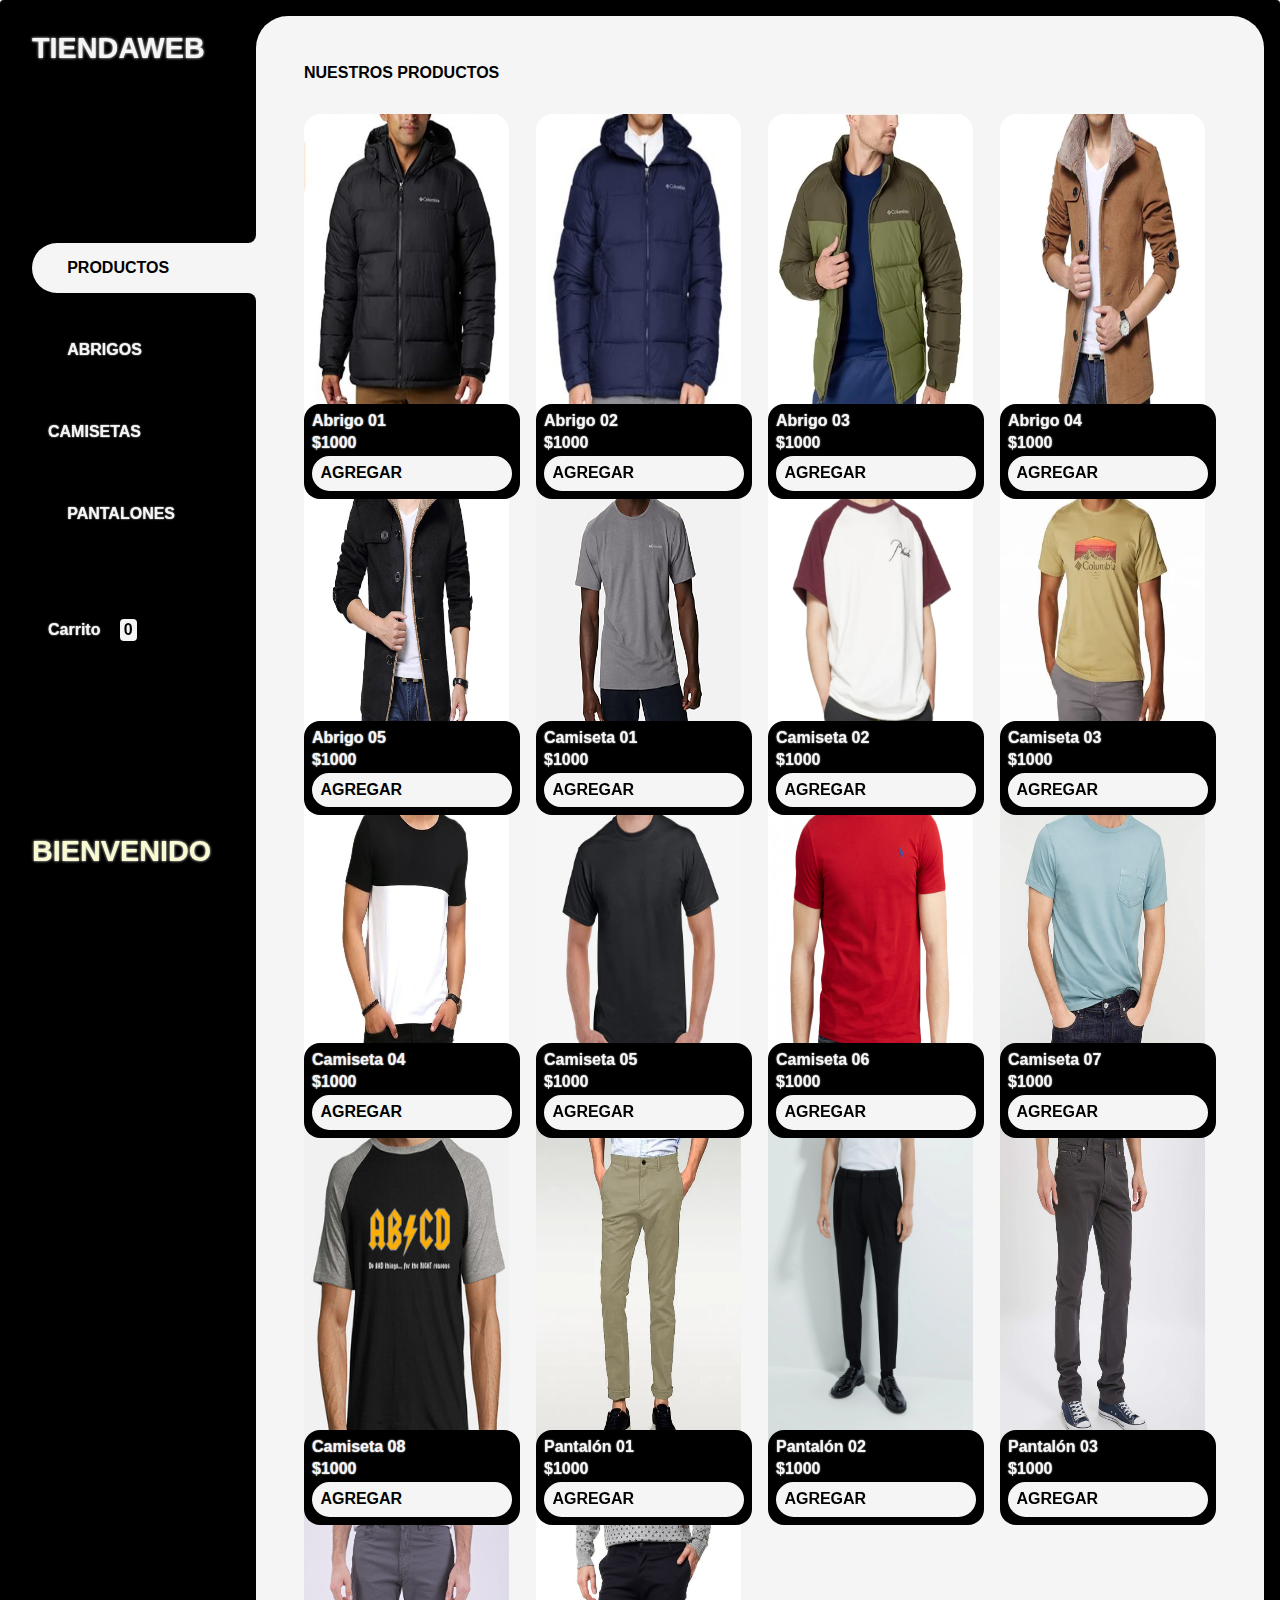
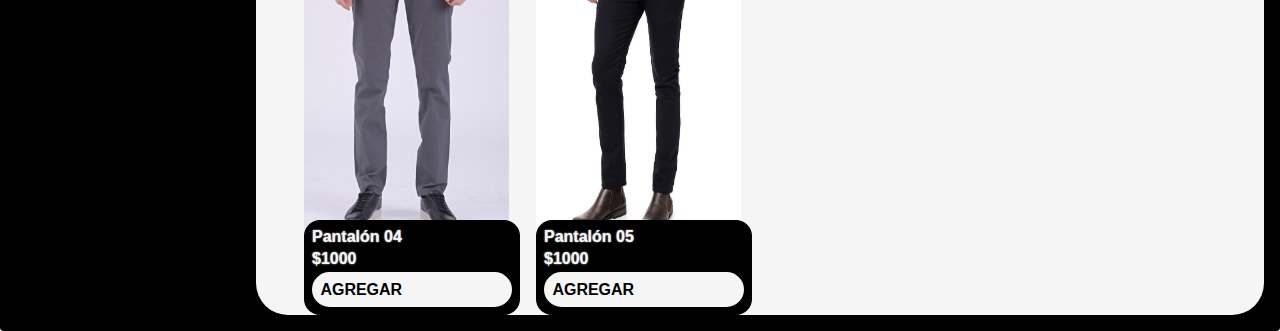
<file: EntregaFinalJS-Ivan Meier/index.html>
<!DOCTYPE html>
<html lang="es">
<head>
    <meta charset="UTF-8">
    <meta http-equiv="X-UA-Compatible" content="IE=edge">
    <meta name="viewport" content="width=device-width, initial-scale=1.0">
    <title>Tienda</title>
    <link rel="stylesheet" href="./css/main.css">
</head>
<body>

    <div class="wrapper">
        <aside>
            <header>
                <h1 class="logo">TIENDAWEB</h1>
            </header>
            <nav>
                <ul class="menu">
                    <li>
                        <button id="todos" class="boton-menu boton-categoria active" alt="iconos"><i></i>PRODUCTOS</button>
                    </li>
                    <li>
                        <button id="abrigos" class="boton-menu boton-categoria" alt="iconos"><i></i>ABRIGOS</button>
                    </li>
                    <li>
                        <button id="camisetas" class="boton-menu boton-categoria"alt="iconos"></i>CAMISETAS</button>
                    </li>
                    <li>
                     <button id="pantalones" class="boton-menu boton-categoria"alt="iconos"><i></i>PANTALONES</button>
                    </li>
                    <li>
                        <a class="boton-menu boton-carrito" href="./carrito.html">
                            </i> Carrito <span id="numerito" class="numerito">0</span>
                        </a>
                    </li>
                </ul>
            </nav>
            <footer>
                <p class="texto-footer">BIENVENIDO</p>
            </footer>
        </aside>
        <main>
            <h2 class="titulo-principal" id="titulo-principal">NUESTROS PRODUCTOS</h2>
            <div id="contenedor-productos" class="contenedor-productos">

            </div>
        </main>
    </div>
    
    <script src="./js/main.js"></script>
</body>
</html>
</file>
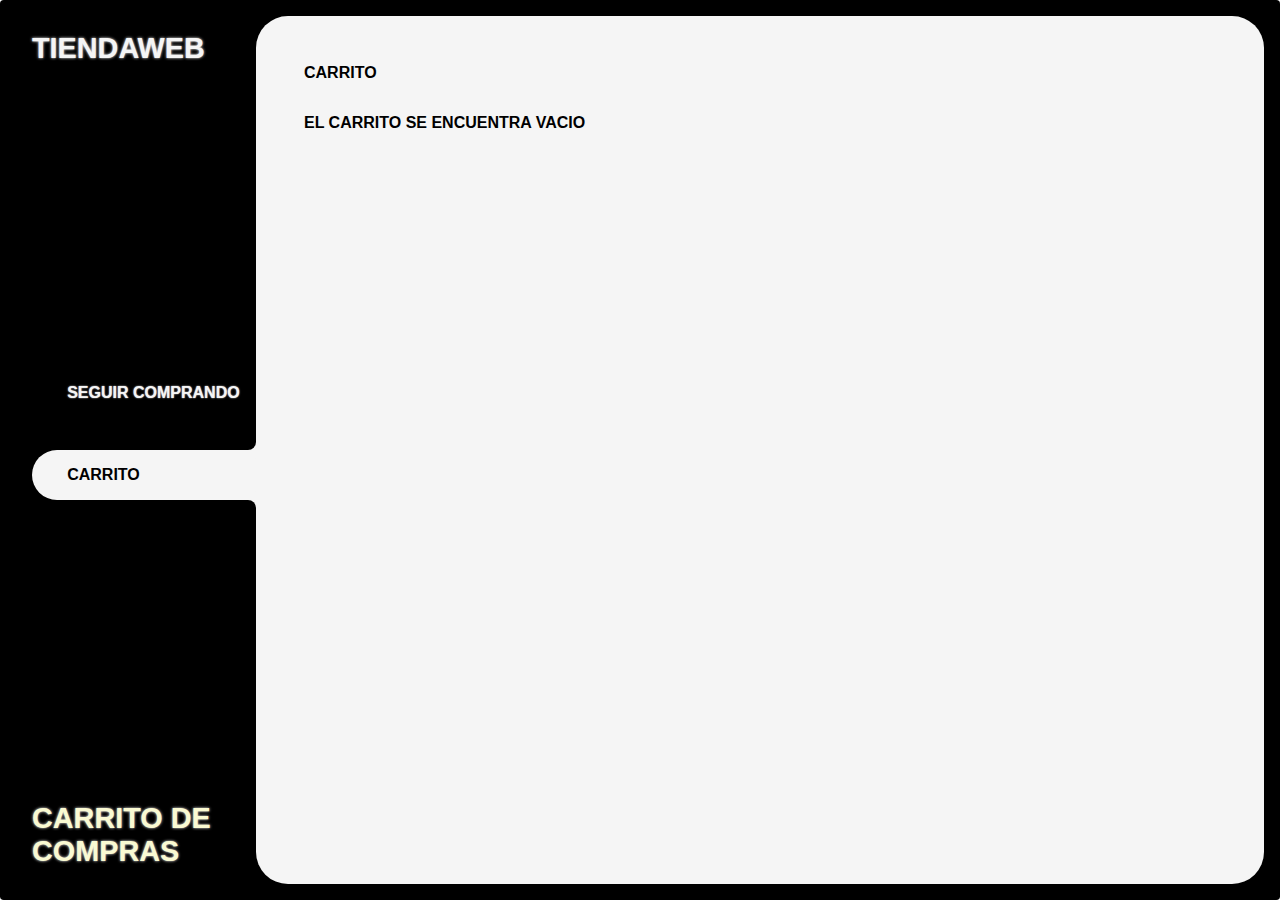
<file: EntregaFinalJS-Ivan Meier/carrito.html>
<!DOCTYPE html>
<html lang="es">
<head>
    <meta charset="UTF-8">
    <meta http-equiv="X-UA-Compatible" content="IE=edge">
    <meta name="viewport" content="width=device-width, initial-scale=1.0">
    <title>CarpiShop</title>
    <link rel="stylesheet" href="./css/main.css">
</head>
<body>

    <div class="wrapper">
        <aside>
            <header>
                <h1 class="logo">TIENDAWEB</h1>
            </header>
            <nav>
                <ul>
                    <li>
                        <a class="boton-menu boton-volver" href="./index.html">
                            <i></i> SEGUIR COMPRANDO
                        </a>
                    </li>
                    <li>
                        <a class="boton-menu boton-carrito active" href="./carrito.html">
                            <i></i> CARRITO
                        </a>
                    </li>
                </ul>
            </nav>
            <footer>
                <p class="texto-footer">CARRITO DE COMPRAS</p>
            </footer>
        </aside>
        <main>
            <h2 class="titulo-principal">CARRITO</h2>
            <div class="contenedor-carrito">
                <p id="carrito-vacio" class="carrito-vacio">EL CARRITO SE ENCUENTRA VACIO<i></i></p>

                <div id="carrito-productos" class="carrito-productos disabled">
                </div>

                <div id="carrito-acciones" class="carrito-acciones disabled">
                    <div class="carrito-acciones-izquierda">
                        <button id="carrito-acciones-vaciar" class="carrito-acciones-vaciar">VACIAR CARRITO</button>
                    </div>
                    <div class="carrito-acciones-derecha">
                        <div class="carrito-acciones-total">
                            <p>TOTAL:</p>
                            <p id="total">$3000</p>
                        </div>
                        <button id="carrito-acciones-comprar" class="carrito-acciones-comprar">COMPRAR</button>
                    </div>
                </div>

                <p id="carrito-comprado" class="carrito-comprado disabled">MUCHAS GRACIAS POR TU COMPRA!<i></i></p>

            </div>
        </main>
    </div>
    
    <script src="./js/carrito.js"></script>
</body>
</html>
</file>
<file: EntregaFinalJS-Ivan Meier/css/main.css>
* {
    margin: 0;
    padding: 0;
    box-sizing: border-box;
    font-family: Arial, Helvetica, sans-serif;
    font-weight: bold;
    border-radius: .1cm;
    font-size: medium;
    font-weight: medium;
    text-shadow: 0 0 .1em whitesmoke;
    text-align: left;
    
    
    
}


:root {
    --colorprin: #000000; 
    --colorprin-claro: #fafad2;
    --colorblanco: whitesmoke;
    --colorgris: #cccccc;
    --colorrojo: #ff3232;
}

.producto-imagen, .carrito-producto-imagen, img, image {
    width: 95%;
    height: 95%;
    box-shadow: 0 0 2em whitesmoke;

}

h1, h2, h3, h4, h5, h6, p, a, input, textarea, ul {
    margin: 0;
    padding: 0;
}

ul {
    list-style-type: none;
}

a {
    text-decoration: none;
}

.wrapper {
    display: grid;
    grid-template-columns: 1fr 4fr;
    background-color: var(--colorprin);
}

aside {
    padding: 2rem;
    padding-right: 0;
    color: var(--colorblanco);
    position: sticky;
    top: 0;
    height: 100vh;
    display: flex;
    flex-direction: column;
    justify-content: space-between;
}

.logo {
    font-weight: 900;
    font-size: 1.8rem;
}

.menu {
    display: flex;
    flex-direction: column;
    gap: 2rem;
}

.boton-menu {
    background-color: transparent;
    border: 0;
    color: var(--colorblanco);
    cursor: pointer;
    display: flex;
    align-items: center;
    gap: 1.2rem;
    font-weight: 700;
    padding: 1rem;
    font-size: 1rem;
    width: 100%;
}

.boton-menu.active {
    background-color: var(--colorblanco);
    color: var(--colorprin);
    border-top-left-radius: 2rem;
    border-bottom-left-radius: 2rem;
    position: relative;
}

.boton-menu.active::before {
    content: '';
    position: absolute;
    width: 2rem;
    height: 2rem;
    bottom: 100%;
    right: 0;
    background-color: transparent;
    border-bottom-right-radius: .5rem;
    box-shadow: 0 1rem 0 var(--colorblanco);
}

.boton-menu.active::after {
    content: '';
    position: absolute;
    width: 1rem;
    height: 2rem;
    top: 100%;
    right: 0;
    background-color: transparent;
    border-top-right-radius: .5rem;
    box-shadow: 0 -1rem 0 var(--colorblanco);
}

.boton-carrito {
    margin-top: 2rem;
}

.numerito {
    background-color: var(--colorblanco);
    color: var(--colorprin);
    padding: .15rem .25rem;
    border-radius: .25rem;
}

.boton-carrito.active .numerito {
    background-color: var(--colorprin);
    color: var(--colorblanco);
}

.texto-footer {
    color: var(--colorprin-claro);
    font-size: 1.8rem;
    font-weight: 800;
}

main {
    background-color: var(--colorblanco);
    margin: 1rem;
    margin-left: 0;
    border-radius: 2rem;
    padding: 3rem;
}

.titulo-principal {
    color: var(--colorprin);
    margin-bottom: 2rem;
}

.contenedor-productos {
    display: grid;
    grid-template-columns: repeat(4, 1fr);
    gap: 1rem;
}

.producto-imagen {
    max-width: 100%;
    border-radius: 1rem;
}

.producto-detalles {
    background-color: var(--colorprin);
    color: var(--colorblanco);
    padding: .5rem;
    border-radius: 1rem;
    margin-top: -2rem;
    position: relative;
    display: flex;
    flex-direction: column;
    gap: .25rem;
}

.producto-titulo {
    font-size: 1rem;
}

.producto-agregar {
    border: 0;
    background-color: var(--colorblanco);
    color: var(--colorprin);
    padding: .4rem;
    text-transform: uppercase;
    border-radius: 2rem;
    cursor: pointer;
    border: 2px solid var(--colorblanco);
    transition: background-color .2s, color .2s;
}

.producto-agregar:hover {
    background-color: var(--colorprin);
    color: var(--colorblanco);
}


/** CARRITO **/

.contenedor-carrito {
    display: flex;
    flex-direction: column;
    gap: 1.5rem;
}

.carrito-vacio,
.carrito-comprado {
    color: var(--colorprin);
}

.carrito-productos {
    display: flex;
    flex-direction: column;
    gap: 1rem;
}

.carrito-producto {
    display: flex;
    justify-content: space-between;
    align-items: center;
    background-color: var(--colorgris);
    color: var(--colorprin);
    padding: .5rem;
    padding-right: 1.5rem;
    border-radius: 1rem;
}

.carrito-producto-imagen {
    width: 4rem;
    border-radius: 1rem;
}

.carrito-producto small {
    font-size: .75rem;
}

.carrito-producto-eliminar {
    border: 0;
    background-color: transparent;
    color: var(--colorrojo);
    cursor: pointer;
}

.carrito-acciones {
    display: flex;
    justify-content: space-between;
}

.carrito-acciones-vaciar {
    border: 0;
    background-color: var(--colorgris);
    padding: 1rem;
    border-radius: 1rem;
    color: var(--colorprin);
    text-transform: uppercase;
    cursor: pointer;
}

.carrito-acciones-derecha {
    display: flex;
}

.carrito-acciones-total {
    display: flex;
    background-color: var(--colorgris);
    padding: 1rem;
    color: var(--colorprin);
    text-transform: uppercase;
    border-top-left-radius: 1rem;
    border-bottom-left-radius: 1rem;
    gap: 1rem;
}

.carrito-acciones-comprar {
    border: 0;
    background-color: var(--colorprin);
    padding: 1rem;
    color: var(--colorblanco);
    text-transform: uppercase;
    cursor: pointer;
    border-top-right-radius: 1rem;
    border-bottom-right-radius: 1rem;
}

.disabled {
    display: none;
}
</file>
